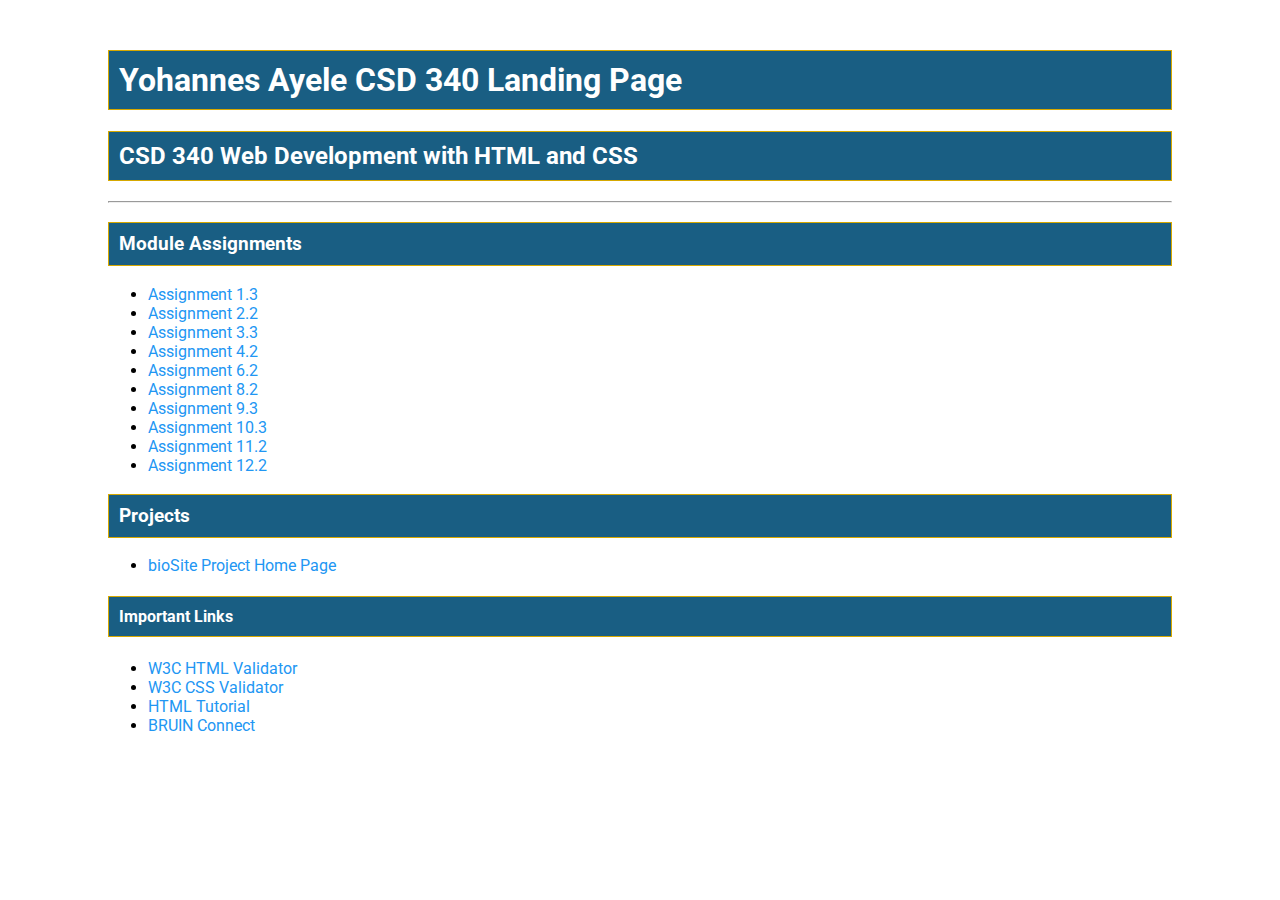
<file: index.html>
<!DOCTYPE html>
<html lang="en">
<head>
  
    <meta name="viewport" content="width=device-width, initial-scale=1.0">
    <title>Yohannes Ayele CSD 340 Landing Page</title>
    <link rel="stylesheet" href="site.css">
</head>
<body>
    <div id="container">
        <h1>Yohannes Ayele CSD 340 Landing Page</h1>
        <h2>CSD 340 Web Development with HTML and CSS</h2>
        <hr>
        <h3>Module Assignments</h3>
        <ul>
            <li><a href="module-1/Ayele_Mod1_3.html">Assignment 1.3</a></li>
            <li><a href="module-2/Ayele_Mod2_2.html">Assignment 2.2</a></li>
            <li><a href="module-3/Ayele_Mod3_3.html">Assignment 3.3</a></li>
	    <li><a href="module-4/Ayele_Mod4_2.html">Assignment 4.2</a></li>
	    <li><a href="module-6/Ayele_Mod6_2.html">Assignment 6.2</a></li>
	    <li><a href="module-8/Ayele_Mod8_2.html">Assignment 8.2</a></li>
 	    <li><a href="module-9/Ayele_Mod9_3.html">Assignment 9.3</a></li>
	    <li><a href="module-10/Ayele_Mod10_3.html">Assignment 10.3</a></li>
	    <li><a href="module-11/Ayele_Mod11_2.html">Assignment 11.2</a></li>
            <li><a href="module-12/Ayele_Mod12_2.html">Assignment 12.2</a></li>
	
        </ul>
        <h3>Projects</h3>
        <ul>
            <li><a href="../bioSite/index.html">bioSite Project Home Page</a></li>
        </ul>
        <h4>Important Links</h4>
        <ul>
            <li><a href="https://validator.w3.org/">W3C HTML Validator</a></li>
            <li><a href="http://jigsaw.w3.org/css-validator/">W3C CSS Validator</a></li>
            <li><a href="https://www.w3schools.com/html/">HTML Tutorial</a></li>
            <li><a href="https://bruinconnect.bellevue.edu/">BRUIN Connect</a></li>
        </ul>
    </div>
</body>
</html>
</file>
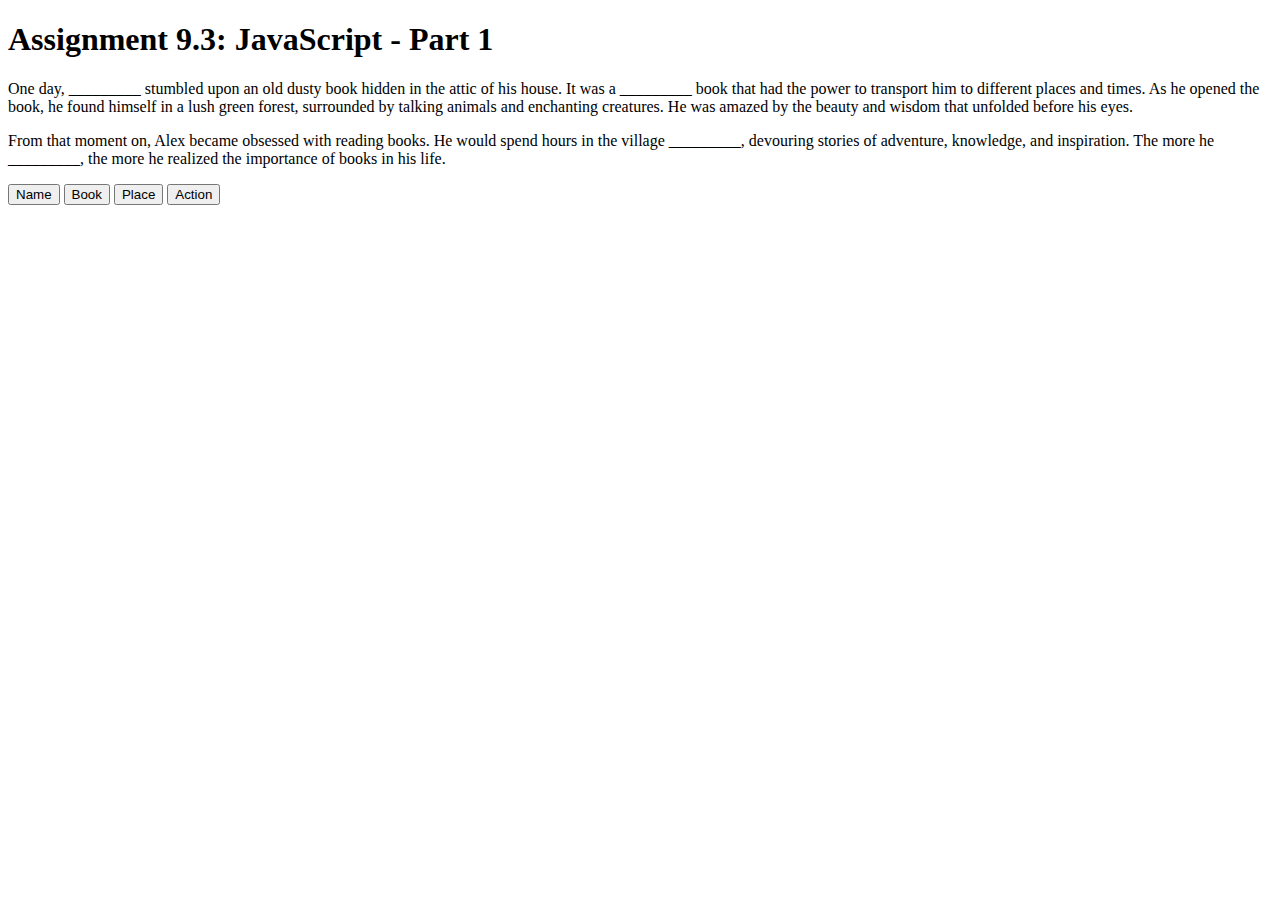
<file: module--9/Ayele_Mod9_3.html>
<!DOCTYPE html>
<html lang='en'>

<!--
     Yohannes Ayele
      Assignment 9.3
-->
    <head>
        <meta charset="UTF-8">
        <title>CSD 340 Web Development with HTML and CSS</title>
        <script>
            var nameValue = "Alex";
            var bookValue = "magical";
            var placeValue = "library";
            var actionValue = "read";
        </script>
    </head>
    <body>
        <h1>Assignment 9.3: JavaScript - Part 1</h1>
       <p>One day, <span id="name">_________</span> stumbled upon an old dusty book hidden in the attic of his house. It was a <span id="book">_________</span> book that had the power to transport him to different places and times. As he opened the book, he found himself in a lush green forest, surrounded by talking animals and enchanting creatures. He was amazed by the beauty and wisdom that unfolded before his eyes.</p>

<p>From that moment on, Alex became obsessed with reading books. He would spend hours in the village <span id="place">_________</span>, devouring stories of adventure, knowledge, and inspiration. The more he <span id="action">_________</span>, the more he realized the importance of books in his life.</p>

        <button type="button" onclick="document.getElementById('name').innerHTML = nameValue">Name</button>
        <button type="button" onclick="document.getElementById('book').innerHTML = bookValue">Book</button>
        <button type="button" onclick="document.getElementById('place').innerHTML = placeValue">Place</button>
        <button type="button" onclick="document.getElementById('action').innerHTML = actionValue">Action</button>
    </body>
</html>

    </div>

</html>
</file>
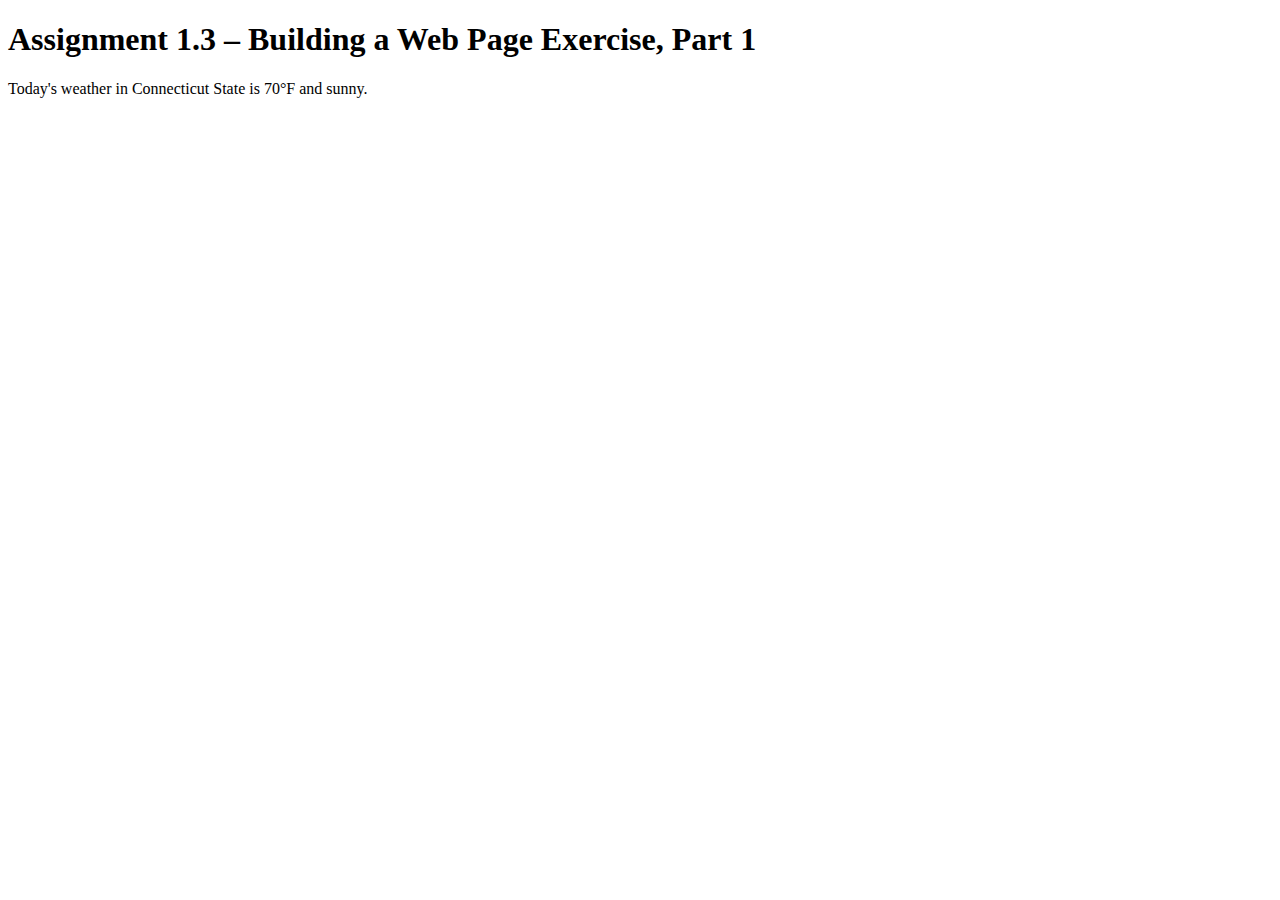
<file: module-1/Ayele_Mod1_3.html>
<!DOCTYPE html>
<html lang="en">
<head>
    
    <title>CSD 340 Web Development with HTML and CSS</title>
</head>
<body>
    <h1>Assignment 1.3 – Building a Web Page Exercise, Part 1</h1>
    <p>Today's weather in Connecticut State is 70&deg;F and sunny.</p>
</body>
</html>
</file>
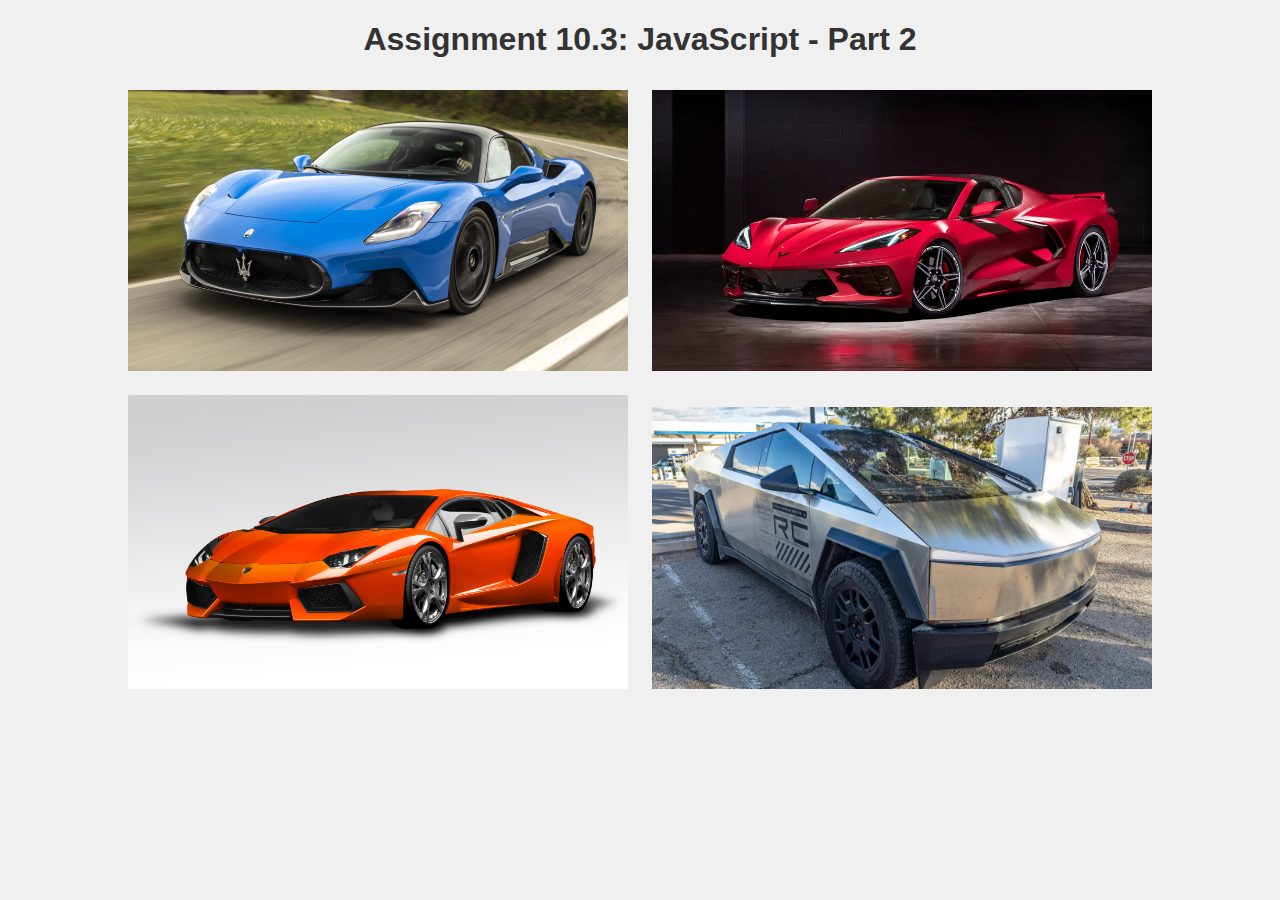
<file: module-10/Ayele_Mod10_3.html>
<!DOCTYPE html>
<html lang="en">
<head>
    <meta charset="UTF-8">
    <meta name="viewport" content="width=device-width, initial-scale=1.0">
    <title>CSD 340 Web Development with HTML and CSS</title>
    <style>
        body {
            font-family: Arial, sans-serif;
            text-align: center;
            background-color: #f0f0f0;
        }
        h1 {
            color: #333;
        }
        .image-container img {
            width: 500px;
            height: auto;
            margin: 10px;
            cursor: pointer;
        }
    </style>
</head>
<body>

    <h1>Assignment 10.3: JavaScript - Part 2</h1>
    <div class="image-container">
        <img src="BlueCar.jpg" alt="Blue Maserati" onclick="imageClicked('Blue Maserati')">
        <img src="RedCar.jpg" alt="Red Corvette" onclick="imageClicked('Red Corvette')">
        <img src="OrangeLamborghini.jpg" alt="Orange Lamborghini" onclick="imageClicked('Orange Lamborghini')">
        <img src="CyberTruck.jpg" alt="Cyber Truck" onclick="imageClicked('Cyber Truck')">
    </div>
    <script>
        function imageClicked(imageName) {
            alert(imageName + ' was clicked!');
        }
    </script>
</body>
</html>
</file>
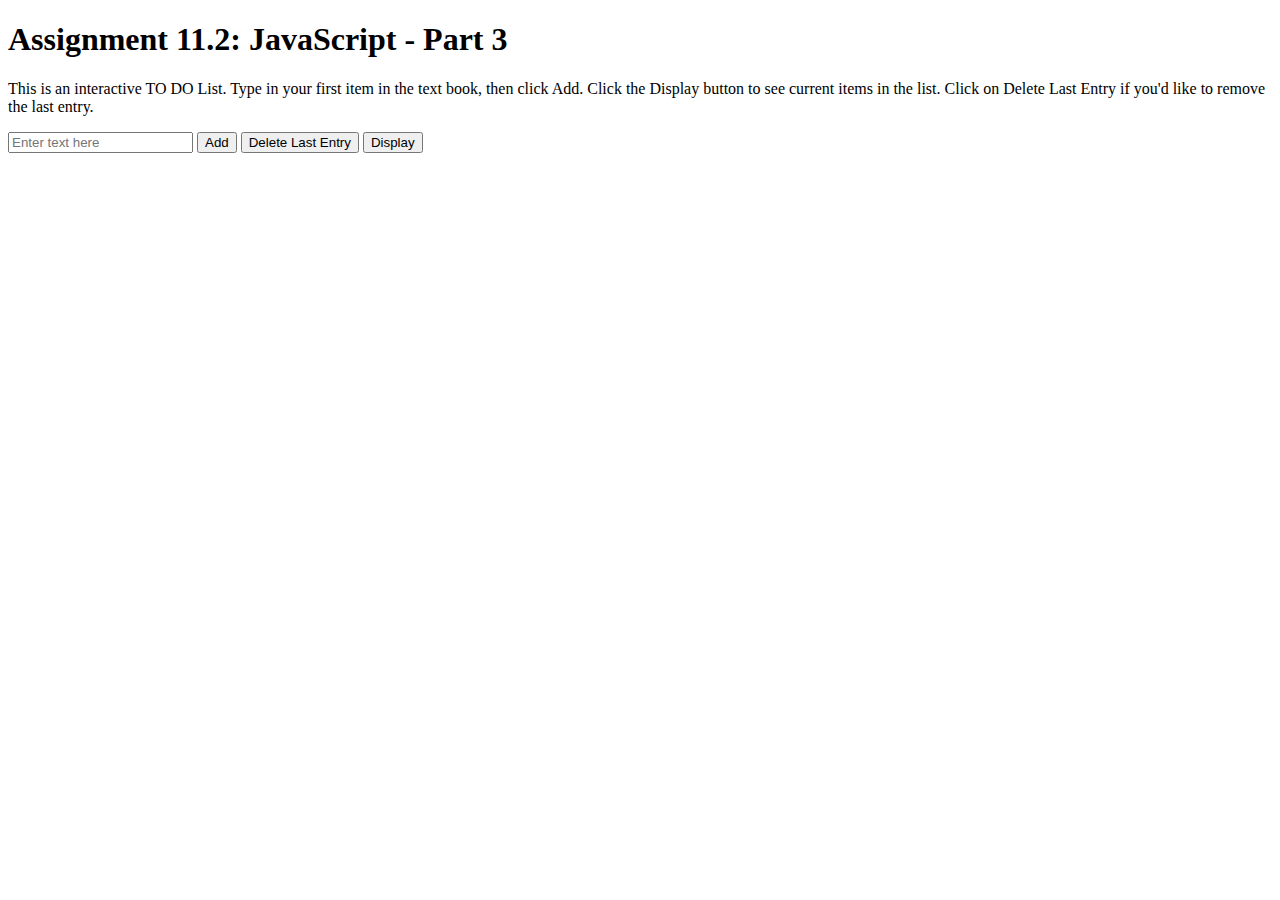
<file: module-11/Ayele_Mod11_2.html>
<!DOCTYPE html>
<html lang="en">
<head>
    <meta charset="UTF-8">
    <meta name="viewport" content="width=device-width, initial-scale=1.0">
    <title>CSD 340 Web Development with HTML and CSS</title>
</head>
<body>
    <h1>Assignment 11.2: JavaScript - Part 3</h1>
    <p>This is an interactive TO DO List. Type in your first item in the text book, then click Add. Click the Display button to see current items in the list. Click on Delete Last Entry if you'd like to remove the last entry. </p>
    <input type="text" id="inputBox" placeholder="Enter text here">
    <button onclick="addElement()">Add</button>
    <button onclick="deleteLastEntry()">Delete Last Entry</button>
    <button onclick="displayArray()">Display</button>

    <div id="displayArea"></div>

    <script>
        let myArray = [];

        function addElement() {
            const inputBox = document.getElementById('inputBox');
            const value = inputBox.value;
            if (value) {
                myArray.push(value);
                alert(`Added: ${value}`);
                inputBox.value = ''; // Clear the input box
            } else {
                alert('Please enter a value');
            }
        }

        function deleteLastEntry() {
            if (myArray.length > 0) {
                const removedElement = myArray.pop();
                alert(`Removed: ${removedElement}`);
            } else {
                alert('No elements to remove');
            }
        }

        function displayArray() {
            const displayArea = document.getElementById('displayArea');
            displayArea.innerHTML = ''; // Clear previous conten
            myArray.forEach((item, index) => {
                displayArea.innerHTML += `Item ${index + 1} = ${item}<br>`;
            });
        }
    </script>
</body>
</html>
</file>
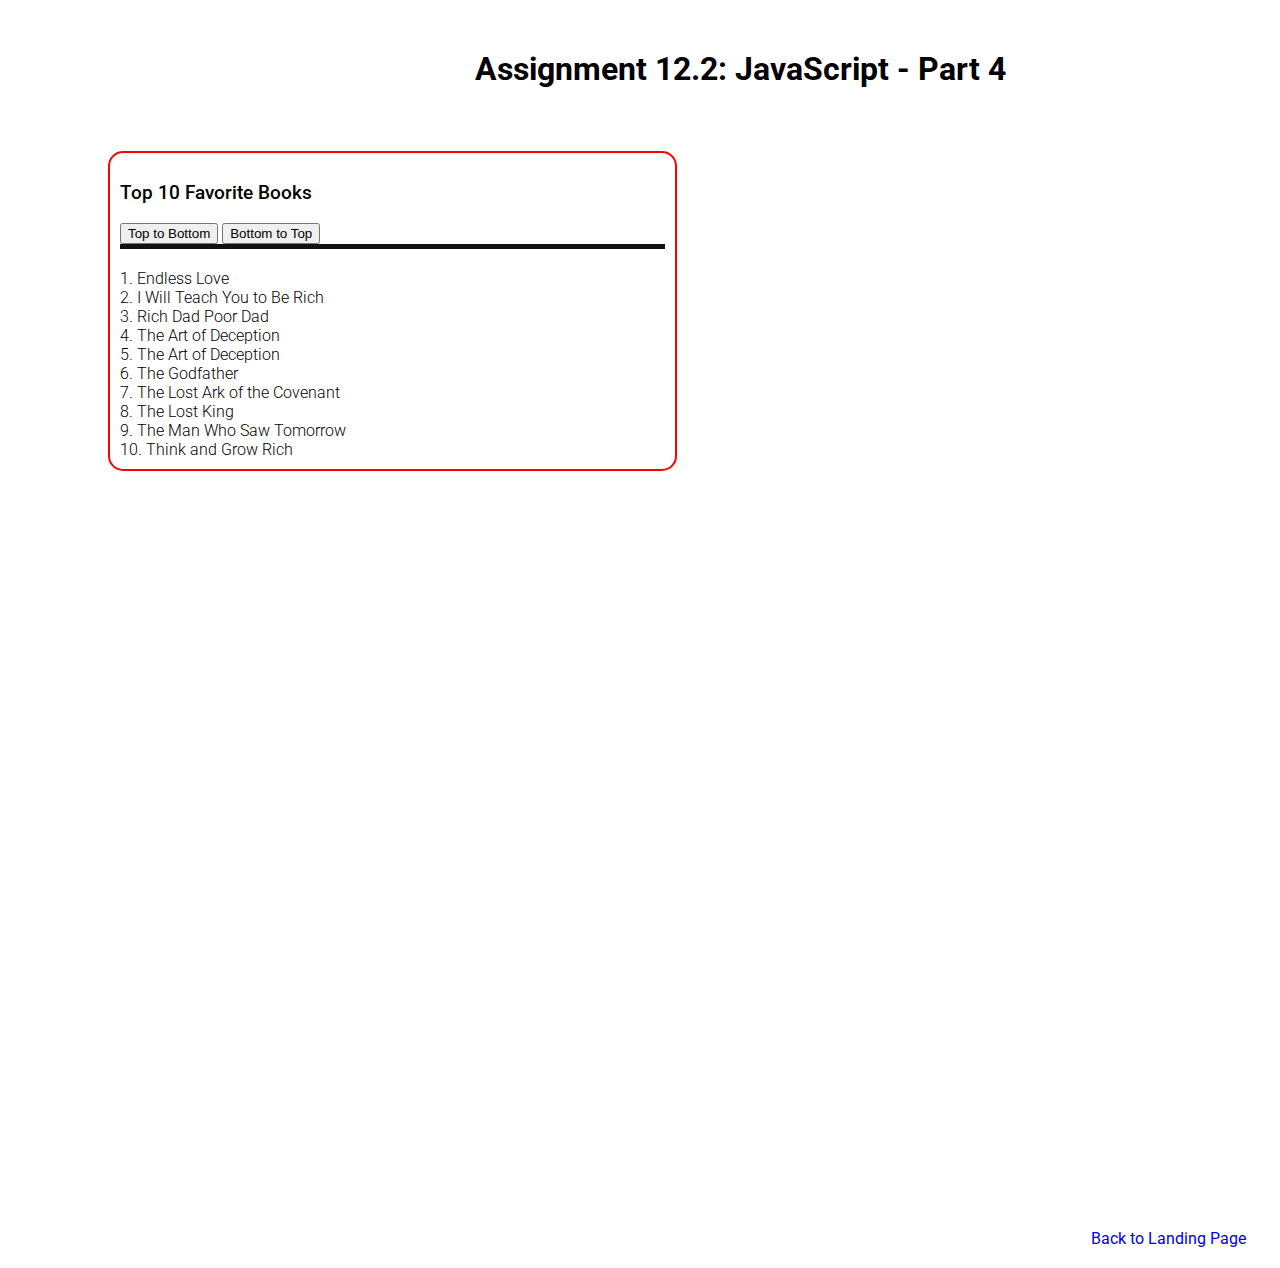
<file: module-12/Ayele_Mod12_2.html>
<!DOCTYPE html>
<html lang="en">
<head>
    <meta charset="UTF-8">
    <meta name="viewport" content="width=device-width, initial-scale=1.0">
    <title>CSD 340 Web Development with HTML and CSS</title>
    <link rel="stylesheet" href="Ayele_Mod12_2.css">
    <link href="https://fonts.googleapis.com/css2?family=Roboto:wght@300;500&display=swap" rel="stylesheet">
</head>
<body>
    <div id="container">
        <h1>Assignment 12.2: JavaScript - Part 4</h1>
        <div style="width: 45%;">
         <ol>
    
    	<h3>Top 10 Favorite Books</h3>
             <div id="sort">
               <button onclick="displayBooksAscending()">Top to Bottom</button>
               <button onclick="displayBooksDescending()">Bottom to Top</button>
            </div>
                <pl id="bookList">
                <!-- Book list will be dynamically inserted here -->
                </pl>
          </ol>
                
        </div>       
      
   
        <script>
        const books = [
            "Think and Grow Rich",
            "Rich Dad Poor Dad",
            "The Man Who Saw Tomorrow",
            "The Lost Ark of the Covenant",
            "The Godfather",
            "The Art of Deception",
            "Endless Love",
            "The Lost King",
            "I Will Teach You to Be Rich",
            "The Art of Deception"
        ];

        function displayBooksAscending() {
            const sortedBooks = books.slice().sort();
            displayBooks(sortedBooks);
        }

        function displayBooksDescending() {
            const sortedBooks = books.slice().sort().reverse();
            displayBooks(sortedBooks);
        }

        function displayBooks(bookArray) {
            const bookList = document.getElementById('bookList');
            bookList.innerHTML = '';
            bookArray.forEach(book => {
                const li = document.createElement('li');
                li.textContent = book;
                bookList.appendChild(li);
            });
        }

        // Initial display of books in ascending order
        displayBooksAscending();
    </script>
        <div style="width: 90%; margin-top: 60%;">
            <a href="../index.html">Back to Landing Page</a>
        </div>

  
   </div>
</body>
</html>
</file>
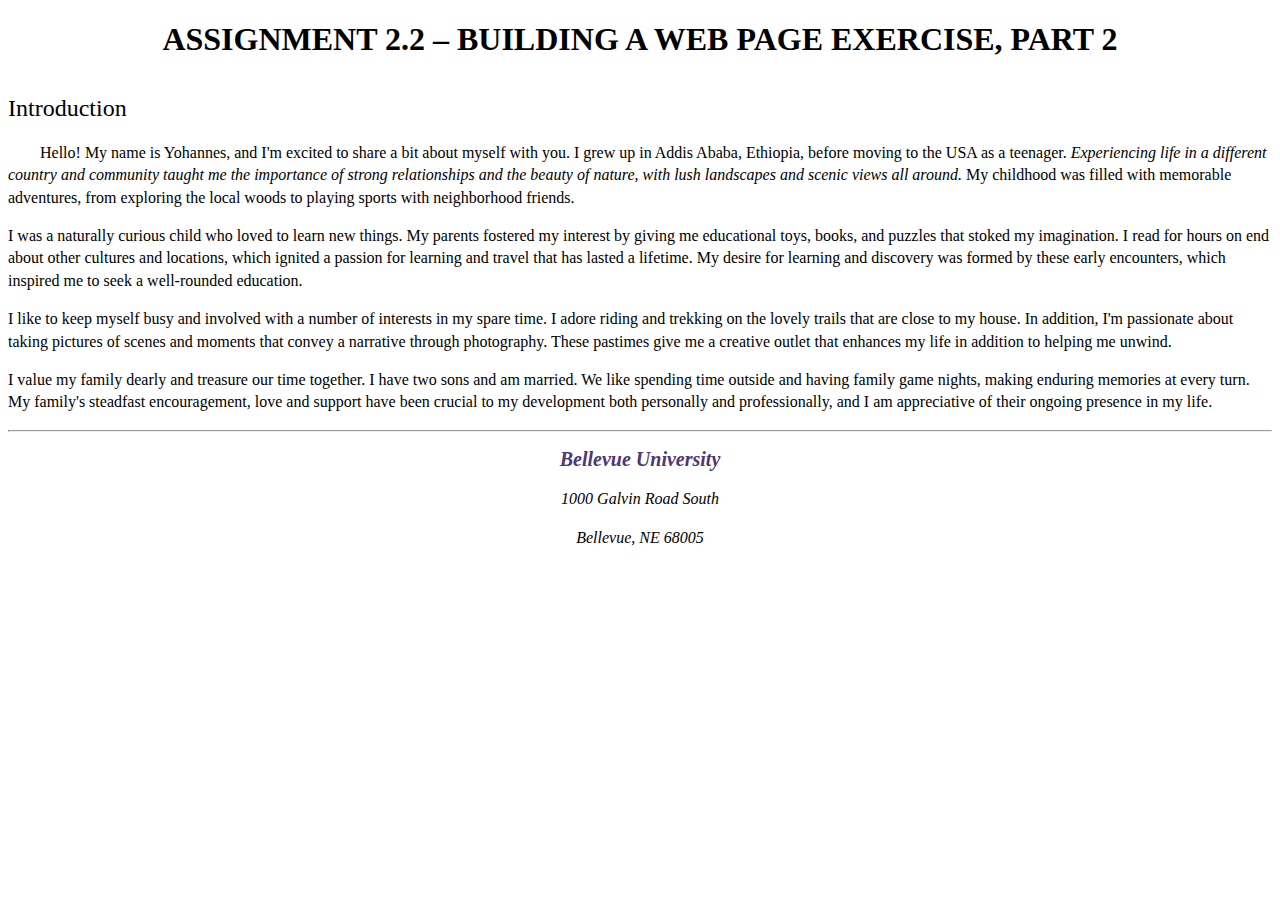
<file: module-2/Ayele_Mod2_2.html>
<!DOCTYPE html>
<html lang="en">
<head>
   
    <meta name ="description"  content="Assignment 2.2 - Building a Web Page Exercise, Part 2"/>
    <meta name="keywords" content="story, life, autobiography" />
    <meta name="robots" content="nofollow: />
    <meta http-equiv="author" content="Yohannes Ayele" />
    <meta http-equiv="pragma"  content="no-cache" />
    <meta http-equiv="expires" content="Mon, 02 Jun 2025 23:59:59 EST" />
    <link rel="stylesheet" href="Ayele_mod.2_2.css">
    <title>CSD 340 Development with HTML and CSS</title>
</head>
<body>
<div id="container">
<h1>Assignment 2.2 – Building a Web Page Exercise, Part 2</h1>
<h2>Introduction</h2>
     <p class="intro">Hello! My name is Yohannes, and I'm excited to share a bit about myself with you. I grew up in Addis Ababa, Ethiopia, before moving to the USA as a teenager. <span class="sentence">Experiencing life in a different country and community taught me the importance of strong relationships and the beauty of nature, with lush landscapes and scenic views all around.</span> My childhood was filled with memorable adventures, from exploring the local woods to playing sports with neighborhood friends.</p>
        <p>I was a naturally curious child who loved to learn new things. My parents fostered my interest by giving me educational toys, books, and puzzles that stoked my imagination. I read for hours on end about other cultures and locations, which ignited a passion for learning and travel that has lasted a lifetime. My desire for learning and discovery was  formed by these early encounters, which inspired me to seek a well-rounded education. </p>
        <p>I like to keep myself busy and involved with a number of interests in my spare time. I adore riding and trekking on the lovely trails that are close to my house. In addition, I'm passionate about taking pictures of scenes and moments that convey a narrative through photography. These pastimes give me a creative outlet that enhances my life in addition to helping me unwind. </p>
        <p>I value my family dearly and treasure our time together. I have two sons and am married.  We like spending time outside and having family game nights, making enduring memories at every turn. My family's steadfast encouragement, love and support have been crucial to my development both personally and professionally, and I am appreciative of their ongoing presence in my life.</p>
        <hr />
          <address>
            <p><a href="https://www.bellevue.edu">Bellevue University</a></p>
            <p>1000 Galvin Road South</p>
            <p>Bellevue, NE 68005</p>
        </address>
    </div>
</body>
</html>
</file>
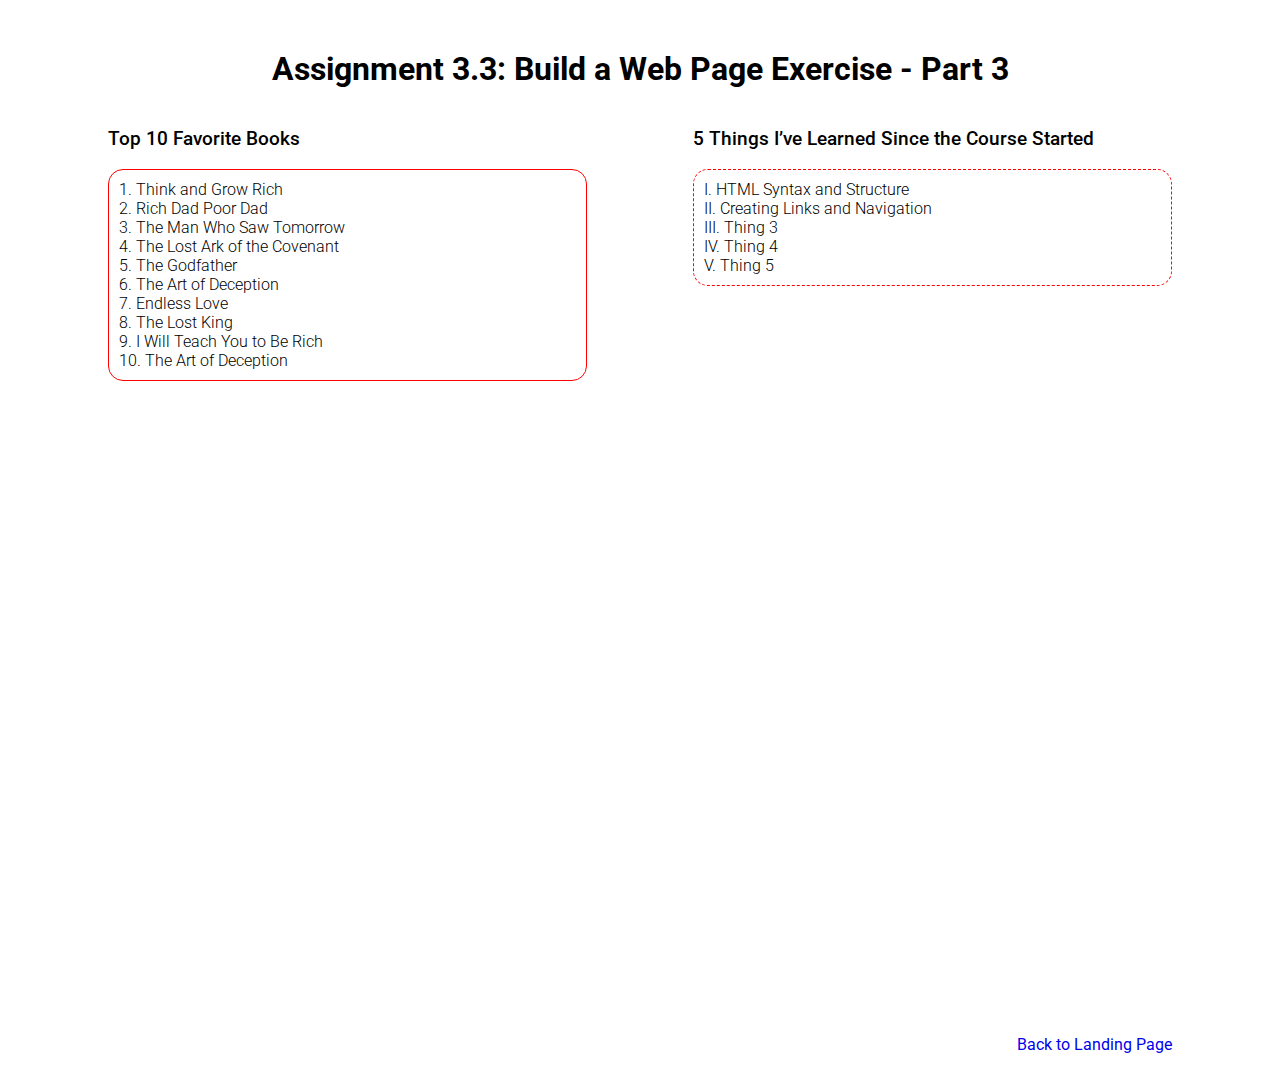
<file: module-3/Ayele_Mod3_3.html>
<!DOCTYPE html>
<html lang="en">
<head>
   
    <title>CSD 340 Web Development with HTML and CSS</title>
    <link rel="stylesheet" href="Ayele_Mod3_3.css">
</head>
<body>
    <div id="container">
        <h1>Assignment 3.3: Build a Web Page Exercise - Part 3</h1>
        <div style="display: flex; justify-content: space-between;">
            <div style="width: 45%;">
                <h3>Top 10 Favorite Books</h3>
                <ol>
                    <li>Think and Grow Rich</li>
                    <li>Rich Dad Poor Dad</li>
                    <li>The Man Who Saw Tomorrow</li>
                    <li>The Lost Ark of the Covenant</li>
                    <li>The Godfather</li>
                    <li>The Art of Deception</li>
                    <li>Endless Love</li>
                    <li>The Lost King</li>
                    <li>I Will Teach You to Be Rich</li>
                    <li>The Art of Deception</li>
                </ol>
            </div>
            <div style="width: 45%;">
                <h3>5 Things I’ve Learned Since the Course Started</h3>
                <ul>
                    <li>HTML Syntax and Structure</li>
                    <li>Creating Links and Navigation</li>
                    <li>Thing 3</li>
                    <li>Thing 4</li>
                    <li>Thing 5</li>
                </ul>
            </div>
        </div>
        <div style="width: 100%; margin-top: 60%;">
            <a href="../index.html" style="float: right; margin-bottom: 20px;">Back to Landing Page</a>
        </div>
    </div>
</body>
</html>
</file>
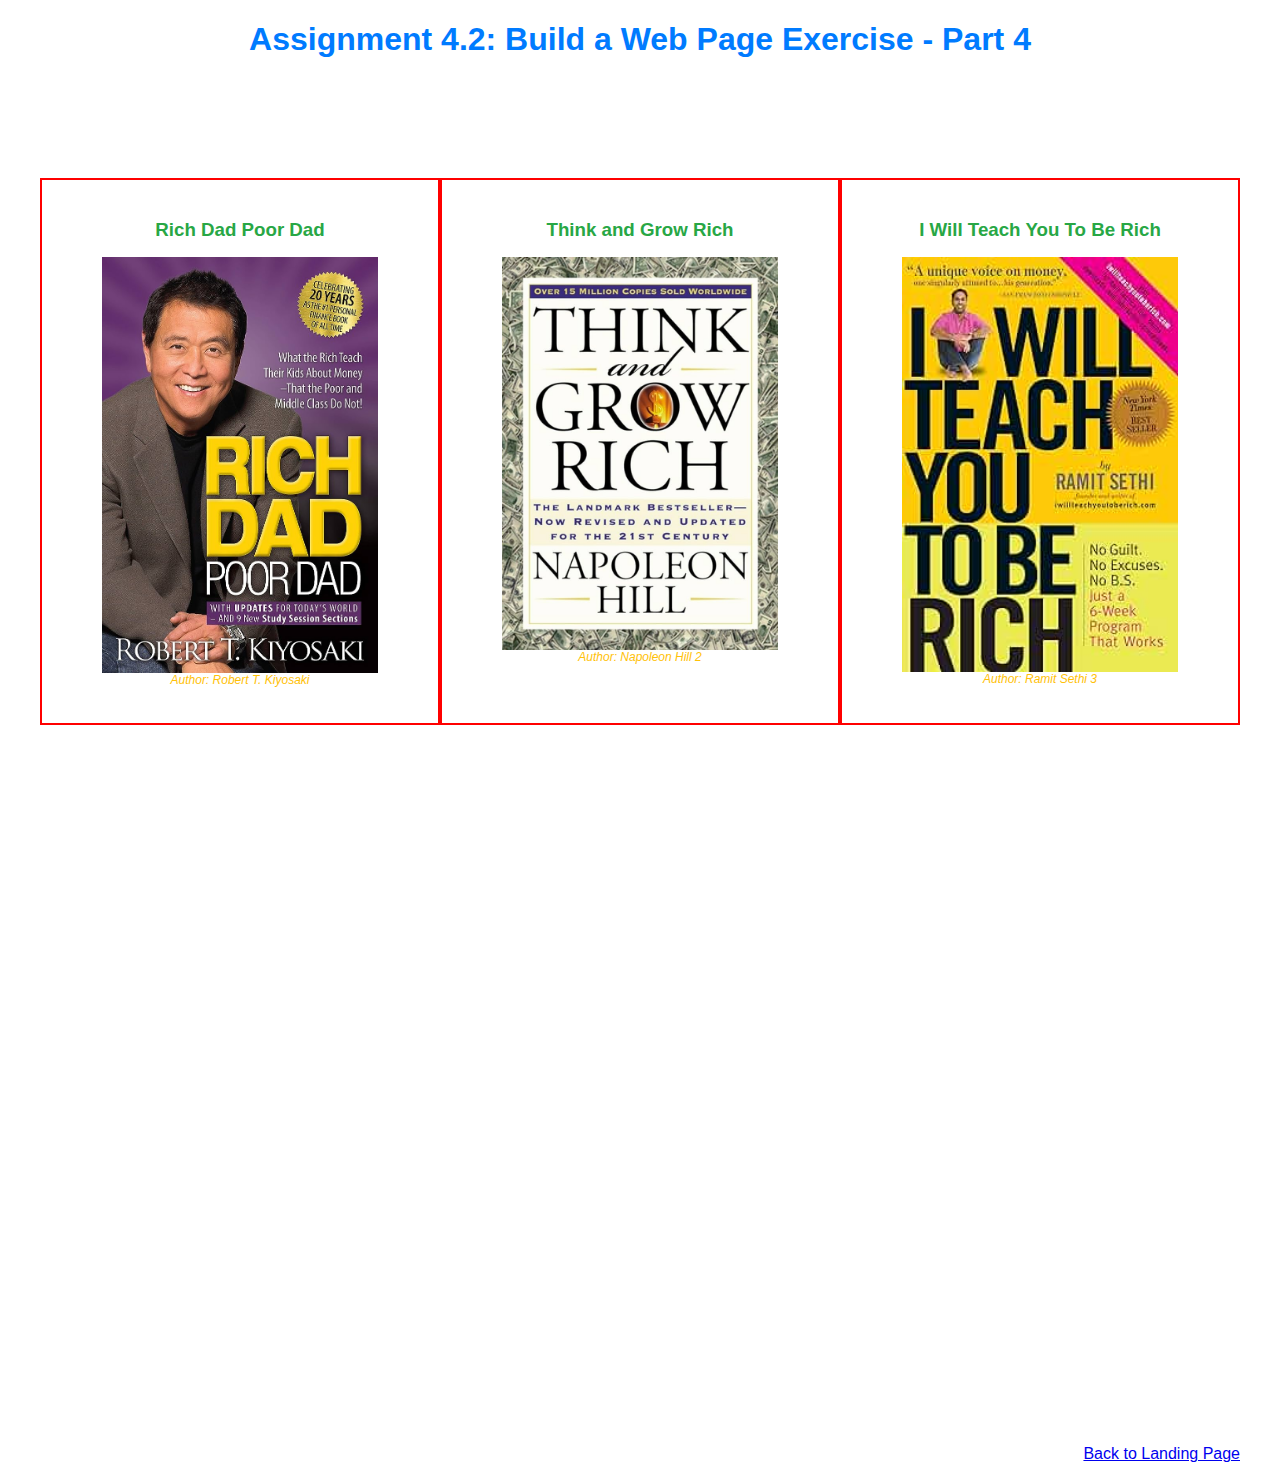
<file: module-4/Ayele_Mod4_2.html>
<!DOCTYPE html>
<html lang="en">
<head>
    <meta charset="UTF-8">
    <meta name="viewport" content="width=device-width, initial-scale=1.0">
    <title>CSD 340 Web Development with HTML and CSS</title>
    <link rel="stylesheet" href="Ayele_Mod4_2.css">

</head>
<body>
    <div id="container">
        <h1>Assignment 4.2: Build a Web Page Exercise - Part 4</h1>
        <div id="image-gallery" class="grid-container">
            <div class="image-item">
                <h3>Rich Dad Poor Dad</h3>
                <figure>
                    <img src="images/Rich_Dad_Poor_Dad.jpg" alt="Book Cover 1">
                    <figcaption>Author: Robert T. Kiyosaki </figcaption>
                </figure>
            </div>
            <div class="image-item">
                <h3>Think and Grow Rich </h3>
                <figure>
                    <img src="images/Think_and_Grow_Rich.jpg" alt="Book Cover 2">
                    <figcaption>Author: Napoleon Hill 2</figcaption>
                </figure>
            </div>
            <div class="image-item">
                <h3>I Will Teach You To Be Rich </h3>
                <figure>
                    <img src="images/I_Will_Teach_You_To_Be_Rich.jpg" alt="Book Cover 3">
                    <figcaption>Author: Ramit Sethi 3</figcaption>
                </figure>
            </div>
        </div>
        <div style="width: 100%; margin-top: 60%;">
           <a href="../index.html" style="float: right; margin-bottom: 20px;">Back to Landing Page</a>
        </div
    </div>
</body>
</html>
</file>
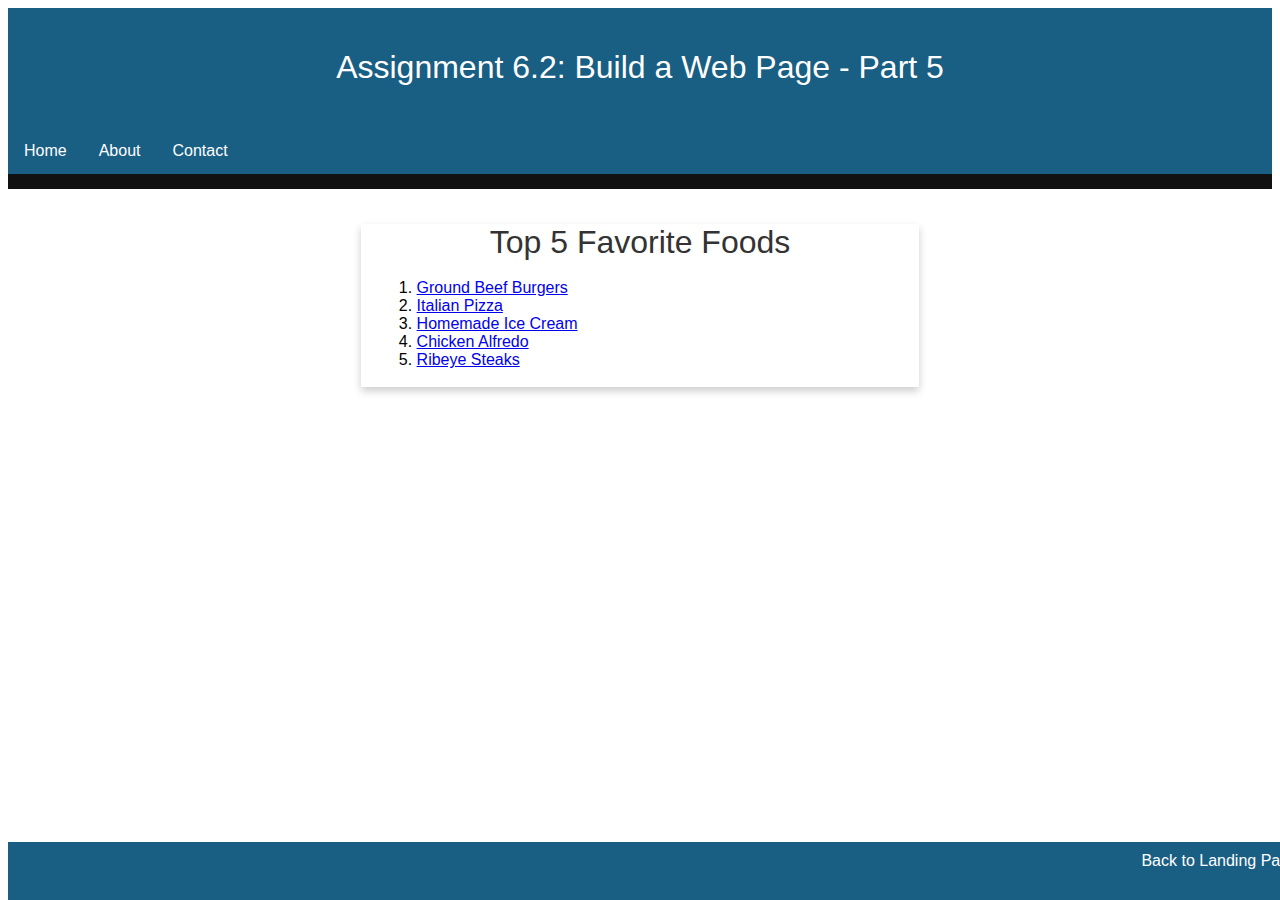
<file: module-6/Ayele_Mod6_2.html>
<!DOCTYPE html>
<html lang="en">
<head>
    <meta charset="UTF-8">
    <meta name="viewport" content="width=device-width, initial-scale=1.0">
    <title>CSD 340 Web Development with HTML and CSS</title>
    <link rel="stylesheet" href="Ayele_Mod6_2.css">
</head>
<body>
    <header>
        <h1>Assignment 6.2: Build a Web Page - Part 5</h1>
    </header>
    <div id="navbar">
        <a href="#">Home</a>
        <a href="#">About</a>
        <a href="#">Contact</a>
    </div>
    <div id="container">
        <div class="card">
            <div class="card-title">Top 5 Favorite Foods</div>
            <div class="card-content">
                <ol>
                    <li><a href="https://www.mealpro.net/blog/how-to-make-ground-beef-patties-burgers-recipe/" target="_blank">Ground Beef Burgers</a></li>
                    <li><a href="https://www.walksofitaly.com/blog/food-and-wine/italian-pizza-dough-recipe" target="_blank">Italian Pizza</a></li>
                    <li><a href="https://www.loveandlemons.com/homemade-ice-cream-recipe/" target="_blank">Homemade Ice Cream</a></li>
                    <li><a href="https://www.budgetbytes.com/chicken-alfredo/" target="_blank">Chicken Alfredo</a></li>
                    <li><a href="https://www.spendwithpennies.com/perfect-ribeye-steaks/" target="_blank">Ribeye Steaks</a></li>
                </ol>
            </div>
        </div>
    </div>
    <footer>
         <a href="../index.html" style="float: right; margin-bottom: 20px;">Back to Landing Page</a>
    </footer>
</body>
</html>
</file>
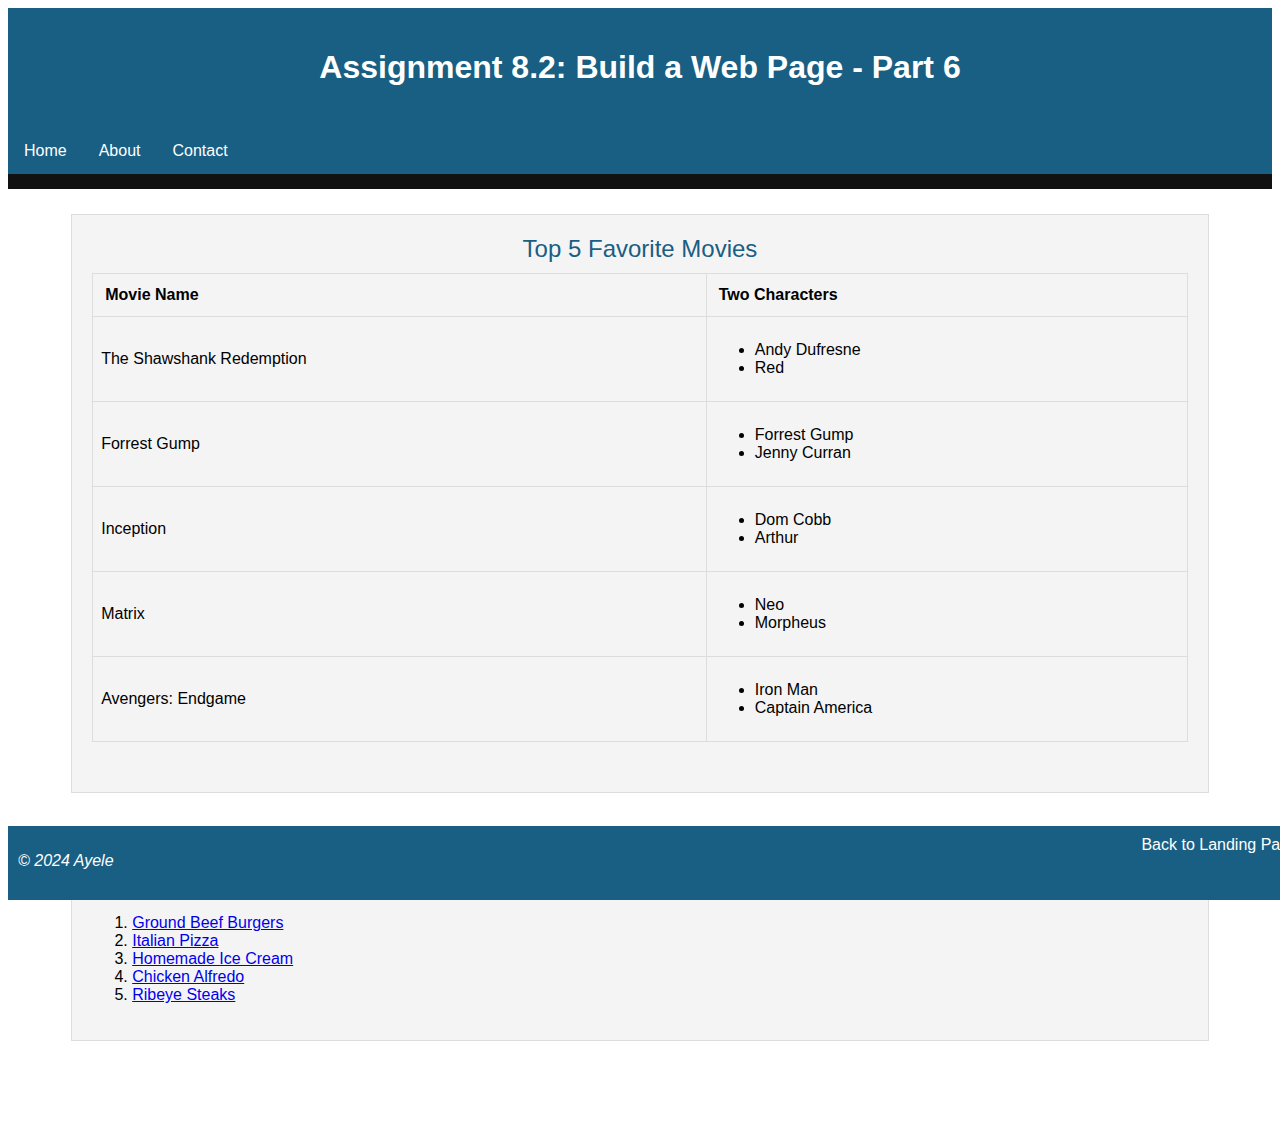
<file: module-8/Ayele_Mod8_2.html>
<!DOCTYPE html>
<html lang="en">
<head>
    <meta charset="UTF-8">
    <meta name="viewport" content="width=device-width, initial-scale=1.0">
    <title>CSD 340 Web Development with HTML and CSS</title>
    <link rel="stylesheet" href="Ayele_Mod8_2.css">
</head>
<body>
    <header>
        <h1>Assignment 8.2: Build a Web Page - Part 6</h1>
    </header>
    <div id="navbar">
        <a href="#">Home</a>
        <a href="#">About</a>
        <a href="#">Contact</a>
    </div>
    <div id="container">
        <div class="card">
            <div class="card-title">Top 5 Favorite Movies</div>
            <div class="card-content">
                <table id="movies">
                    <tr>
                        <th>Movie Name</th>
                        <th>Two Characters</th>
                    </tr>
                    <tr>
                        <td>The Shawshank Redemption</td>
                        <td>
                            <ul>
                                <li>Andy Dufresne</li>
                                <li>Red</li>
                            </ul>
                        </td>
                    </tr>
                    <tr>
                        <td>Forrest Gump</td>
                        <td>
                            <ul>
                                <li>Forrest Gump</li>
                                <li>Jenny Curran</li>
                            </ul>
                        </td>
                    </tr>
                    <tr>
                        <td>Inception</td>
                        <td>
                            <ul>
                                <li>Dom Cobb</li>
                                <li>Arthur</li>
                            </ul>
                        </td>
                    </tr>
                    <tr>
                        <td>Matrix</td>
                        <td>
                            <ul>
                                <li>Neo</li>
                                <li>Morpheus</li>
                            </ul>
                        </td>
                    </tr>
                    <tr>
                        <td>Avengers: Endgame</td>
                        <td>
                            <ul>
                                <li>Iron Man</li>
                                <li>Captain America</li>
                            </ul>
                        </td>
                    </tr>
                </table>
            </div>
        </div>
        
        <br><br> <!-- Two line breaks -->

        <div class="card">
            <div class="card-title">Top 5 Favorite Foods</div>
            <div class="card-content">
                <ol>
                    <li><a href="https://www.mealpro.net/blog/how-to-make-ground-beef-patties-burgers-recipe/" target="_blank">Ground Beef Burgers</a></li>
                    <li><a href="https://www.walksofitaly.com/blog/food-and-wine/italian-pizza-dough-recipe" target="_blank">Italian Pizza</a></li>
                    <li><a href="https://www.loveandlemons.com/homemade-ice-cream-recipe/" target="_blank">Homemade Ice Cream</a></li>
                    <li><a href="https://www.budgetbytes.com/chicken-alfredo/" target="_blank">Chicken Alfredo</a></li>
                    <li><a href="https://www.spendwithpennies.com/perfect-ribeye-steaks/" target="_blank">Ribeye Steaks</a></li>
                </ol>
            </div>
        </div>
    </div>
    <footer>
        <p style="float: left; margin-bottom: 20px;">&copy; 2024 Ayele</p>
        <a href="../index.html" style="float: right; margin-bottom: 20px;">Back to Landing Page</a>
    </footer>
</body>
</html>
</file>
<file: site.css>
@import url('https://fonts.googleapis.com/css2?family=Roboto:wght@400;700&display=swap');

body {
    font-family: 'Roboto', sans-serif;
}

#container {
    margin: 50px 100px;
}

h1, h2, h3, h4 {
    background-color: #195e83; /* Example background color */
    color: #FFFFFF; /* Example font color */
    border: 1px solid #D6A800;
    padding: 10px;
}

a {
    color: #2196F3; /* Example link color */
    text-decoration: none;
}

a:hover {
    color: #FF5722; /* Example hover color */
}

a:visited {
    color: #9C27B0; /* Example visited color */
}
</file>
<file: module-12/Ayele_Mod12_2.css>
body {
    font-family: 'Roboto', sans-serif;
}

#container {
    margin: 50px 100px;
}

/* Navbar styles */

#sort {
    
   margin-bottom: 20px; /* Add space between the title and the books list */
   margin-top:0%;
   border-bottom: solid 5px #111;

}

h1 {
    text-align: center;
}

h3 {
    font-weight: 500;
    
}


pl {
    border-bottom: solid 5px #111;
}

ol {
    border: 2px solid red;
    border-radius: 15px;
    padding: 10px;
    list-style-position: inside;
}

ul {
    border: 1px dashed red;
    border-radius: 15px;
    padding: 10px;
    list-style: upper-roman;
    list-style-position: inside;
}

ul, ol {
    font-weight: 300;
}

div {
    margin-top: 5%;
    width: 100%;
}

a {
    float: right;
    margin-bottom: 20px;
    text-decoration: none;
}

a:hover {
    text-decoration: underline;
}
</file>
<file: module-2/Ayele_mod.2_2.css>
/* Set the HTML and body font size to 16px */
html, body {
    font-size: 16px;
}

/* Give the paragraph text a weight of 400 */
p {
    font-weight: 400;
    line-height: 1.4em;
}

/* Give the h1 a weight of 700 */
h1 {
    font-weight: 700;
    text-align: center;
    text-transform: uppercase;
}

/* Give the h2 a weight of 500 */
h2 {
    font-weight: 500;
    text-align: left;
    padding-top: 15px;
}

/* Give the address a text alignment of center */
address {
    text-align: center;
}

/* Make the website URL bold with a font-size of 1.25em, font color of #4F3674, and remove the underline */
address a {
    font-weight: bold;
    font-size: 1.25em;
    color: #4F3674;
    text-decoration: none;
}

/* Apply rules to the hover and visited pseudo classes for the website link */
address a:hover {
    text-decoration: underline;
    background-color: #D6A800;
}

address a:visited {
    color: #6F4E8B; /* Example styling for visited links */
}

/* Apply a font-style of italic to the CSS sentence class */
.sentence {
    font-style: italic;
}

/* Give the CSS “intro” class a text-indent of 2em */
.intro {
    text-indent: 2em;
}
</file>
<file: module-3/Ayele_Mod3_3.css>
@import url('https://fonts.googleapis.com/css2?family=Roboto:wght@300;500&display=swap');

body {
    font-family: 'Roboto', sans-serif;
}

#container {
    margin: 50px 100px;
}

h1 {
    text-align: center;
}

h3 {
    font-weight: 500;
}

ol {
    border: 1px solid red;
    border-radius: 15px;
    padding: 10px;
    list-style-position: inside;
}

ul {
    border: 1px dashed red;
    border-radius: 15px;
    padding: 10px;
    list-style: upper-roman;
    list-style-position: inside;
}

ul, ol {
    font-weight: 300;
}

div: {
    margin-top: 10%;
    width: 100%;
}

a {
    float: right;
    margin-bottom: 20px;
    text-decoration: none;
}

a:hover {
    text-decoration: underline;
}
</file>
<file: module-4/Ayele_Mod4_2.css>
body {
    font-family: Arial, sans-serif;
}

#container {
    text-align: center;
    margin: 0 auto;
    max-width: 1200px;
}

h1 {
    color: rgba(0, 123, 255, 1);
    text-align: center;
}

h3 {
    color: rgba(40, 167, 69, 1);
    text-align: center;
    margin-bottom: 10px; /* Add space between the title and the image */
}

figcaption {
    font-style: italic;
    font-size: .75em;
    color: rgba(255, 193, 7, 1);
}

#image-gallery {
    display: grid;
    grid-template-columns: repeat(3, 1fr); /* Creates a 3-column grid */
    gap: 0px; /* Adds space between the columns */
    margin-top: 10%;
}

.image-item {
    text-align: center;
    margin: 0;
    border: 2px solid red; /* Adds a red border around the figure */
    padding: 20px; /* Adds padding inside the border */
}

.image-item img {
    width: 100%;
    height: auto;
    max-width: 300px; 
    display: block;
    margin: 0 auto;
}
</file>
<file: module-6/Ayele_Mod6_2.css>
/* General styles */
body {
    font-family: Arial, sans-serif;
}

/* Header styles */
header {
    background-color: #195e83; /* Replace with your preferred color */
    color: white;
    padding: 20px;
    text-align: center;
}

/* h1 styles */
h1 {
    font-weight: 400;
}

/* Navbar styles */
#navbar {
    overflow: hidden;
    background-color: #195e83; /* Replace with your preferred color */
    border-bottom: solid 15px #111; /* Replace with your preferred color */
}

#navbar a {
    float: left;
    display: block;
    color: white;
    text-align: center;
    padding: 14px 16px;
    text-decoration: none;
}

#navbar a:hover {
    background-color: #ddd; 
    color: black; 
}

/* Container styles */
#container {
    margin: 2% 5%;
    padding: 10px;
}

/* Card styles */
.card {
    box-shadow: 0 4px 8px 0 rgba(0, 0, 0, 0.2);
    transition: 0.3s;
    width: 50%;
    margin: auto;
}

.card:hover {
    box-shadow: 0 8px 16px 0 rgba(0, 0, 0, 0.2);
}

.card-title {
    text-align: center;
    font-size: 2em;
    color: #333; 
    font-weight: 400;
}

.card-content {
    padding: 2px 16px;
}

/* Footer styles */
footer {
    background-color: #195e83; /* Same color as header */
    position: absolute;
    bottom: 0;
    width: 100%;
    padding: 10px;
}

footer p {
    color: white;
    font-weight: 400;
    float: right;
    padding-right: 10px;
    font-style: italic;
}

footer a {
    color: white;
    text-decoration: none;
}

footer a:hover {
    text-decoration: underline;
}
</file>
<file: module-8/Ayele_Mod8_2.css>
body {
    font-family: Arial, sans-serif;
}

header {
    background-color: #195e83; 
    color: white;
    padding: 20px;
    text-align: center;
}
/* Navbar styles */
#navbar {
    overflow: hidden;
    background-color: #195e83; 
    border-bottom: solid 15px #111;
}

#navbar a {
    float: left;
    display: block;
    color: white;
    text-align: center;
    padding: 14px 16px;
    text-decoration: none;
}

#navbar a:hover {
    background-color: #ddd; 
    color: black; 
}
#navbar a:hover {
    background-color: #ddd;
    color: black;
}

#container {
    margin: 2% 5% 100px 5%;
}

.card {
    background-color: #f4f4f4;
    border: 1px solid #ddd;
    margin-bottom: 20px;
    padding: 20px;
}

.card-title {
    font-size: 1.5em;
    margin-bottom: 10px;
    color: #195e83;
    text-align: center;
}

.card-content {
    font-size: 1em;
}

#movies {
    border-collapse: collapse;
    width: 100%;
    margin-bottom: 30px;
}

#movies th {
    border: 1px solid #ddd;
    padding: 12px;
    text-align: left;
}

#movies td {
    border: 1px solid #ddd;
    padding: 8px;
}

/* Footer styles */
footer {
    background-color: #195e83; /* Same color as header */
    position: fixed;
    bottom: 0;
    width: 100%;
    padding: 10px;
}

footer p {
    color: white;
    font-weight: 400;
    float: right;
    padding-right: 10px;
    font-style: italic;
   
}



footer a {
    color: white;
    text-decoration: none;
}

footer a:hover {
    text-decoration: underline;
}

div {

}
</file>
